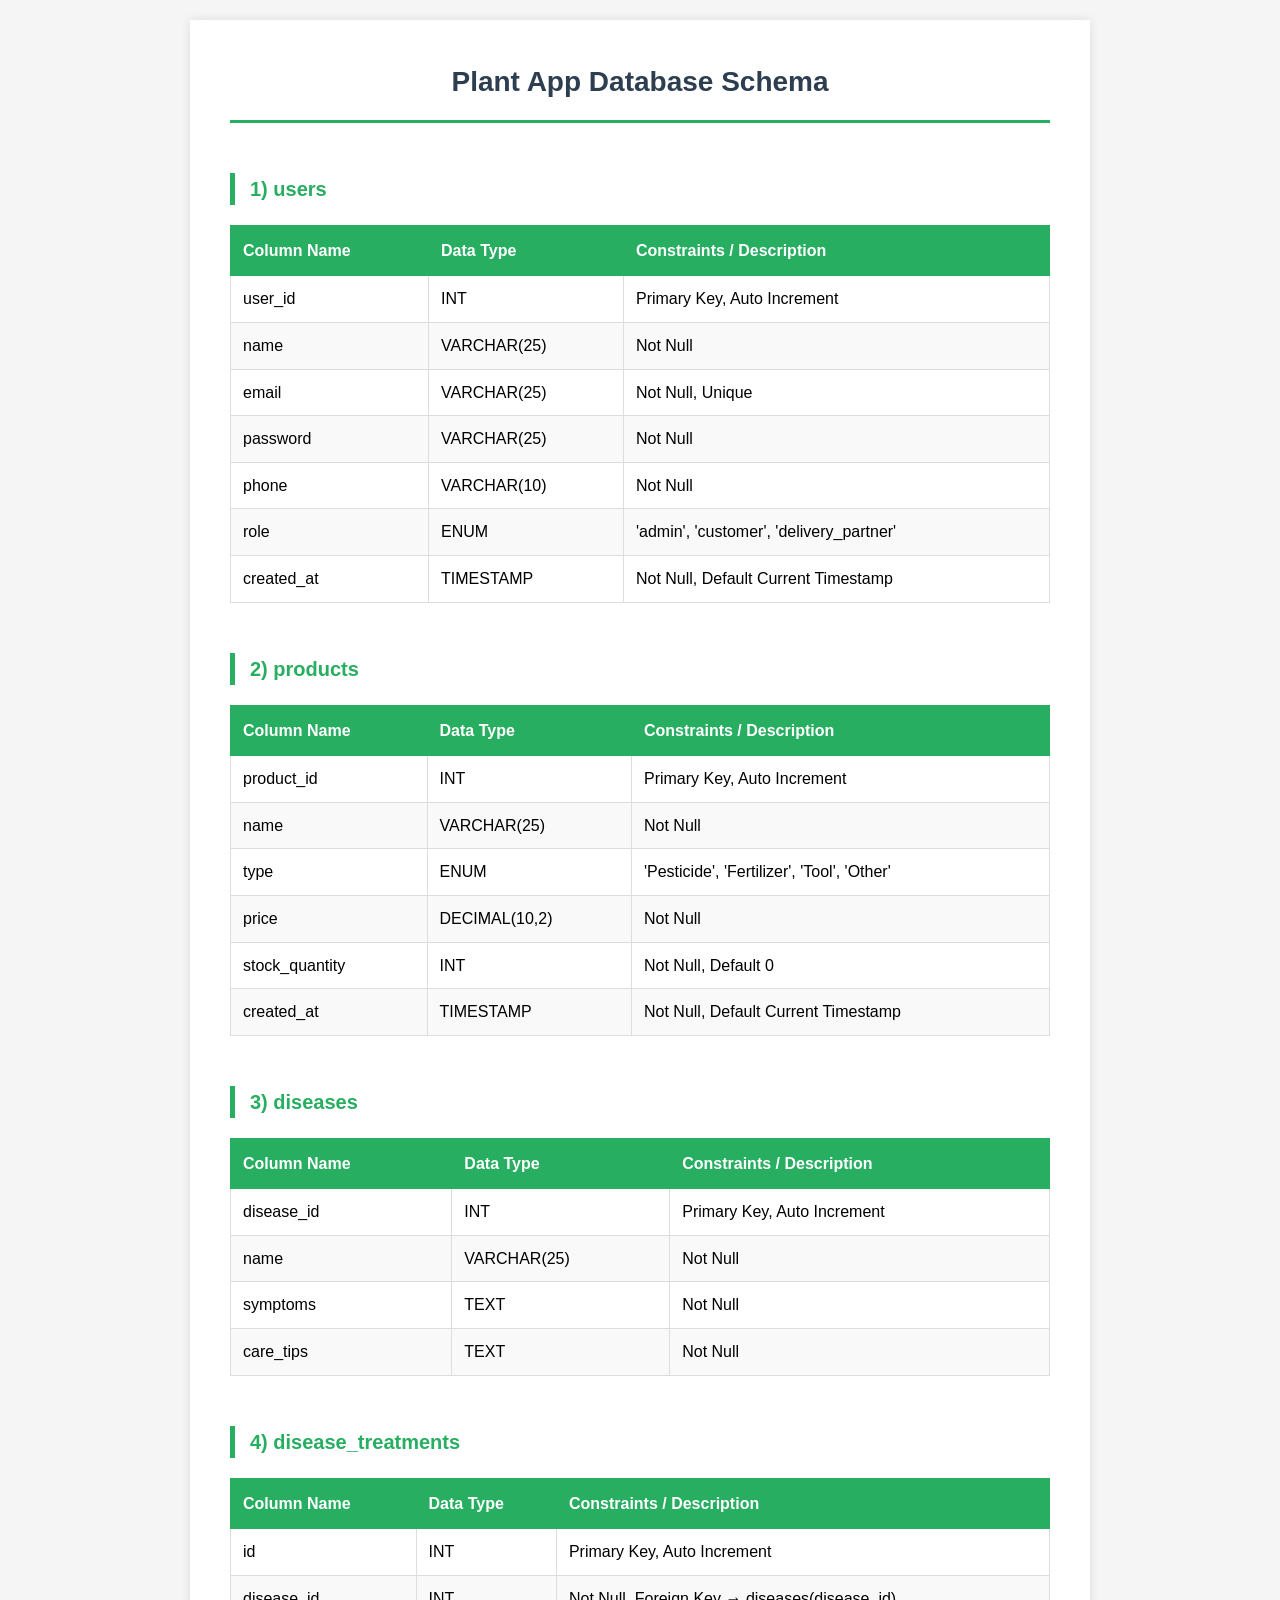
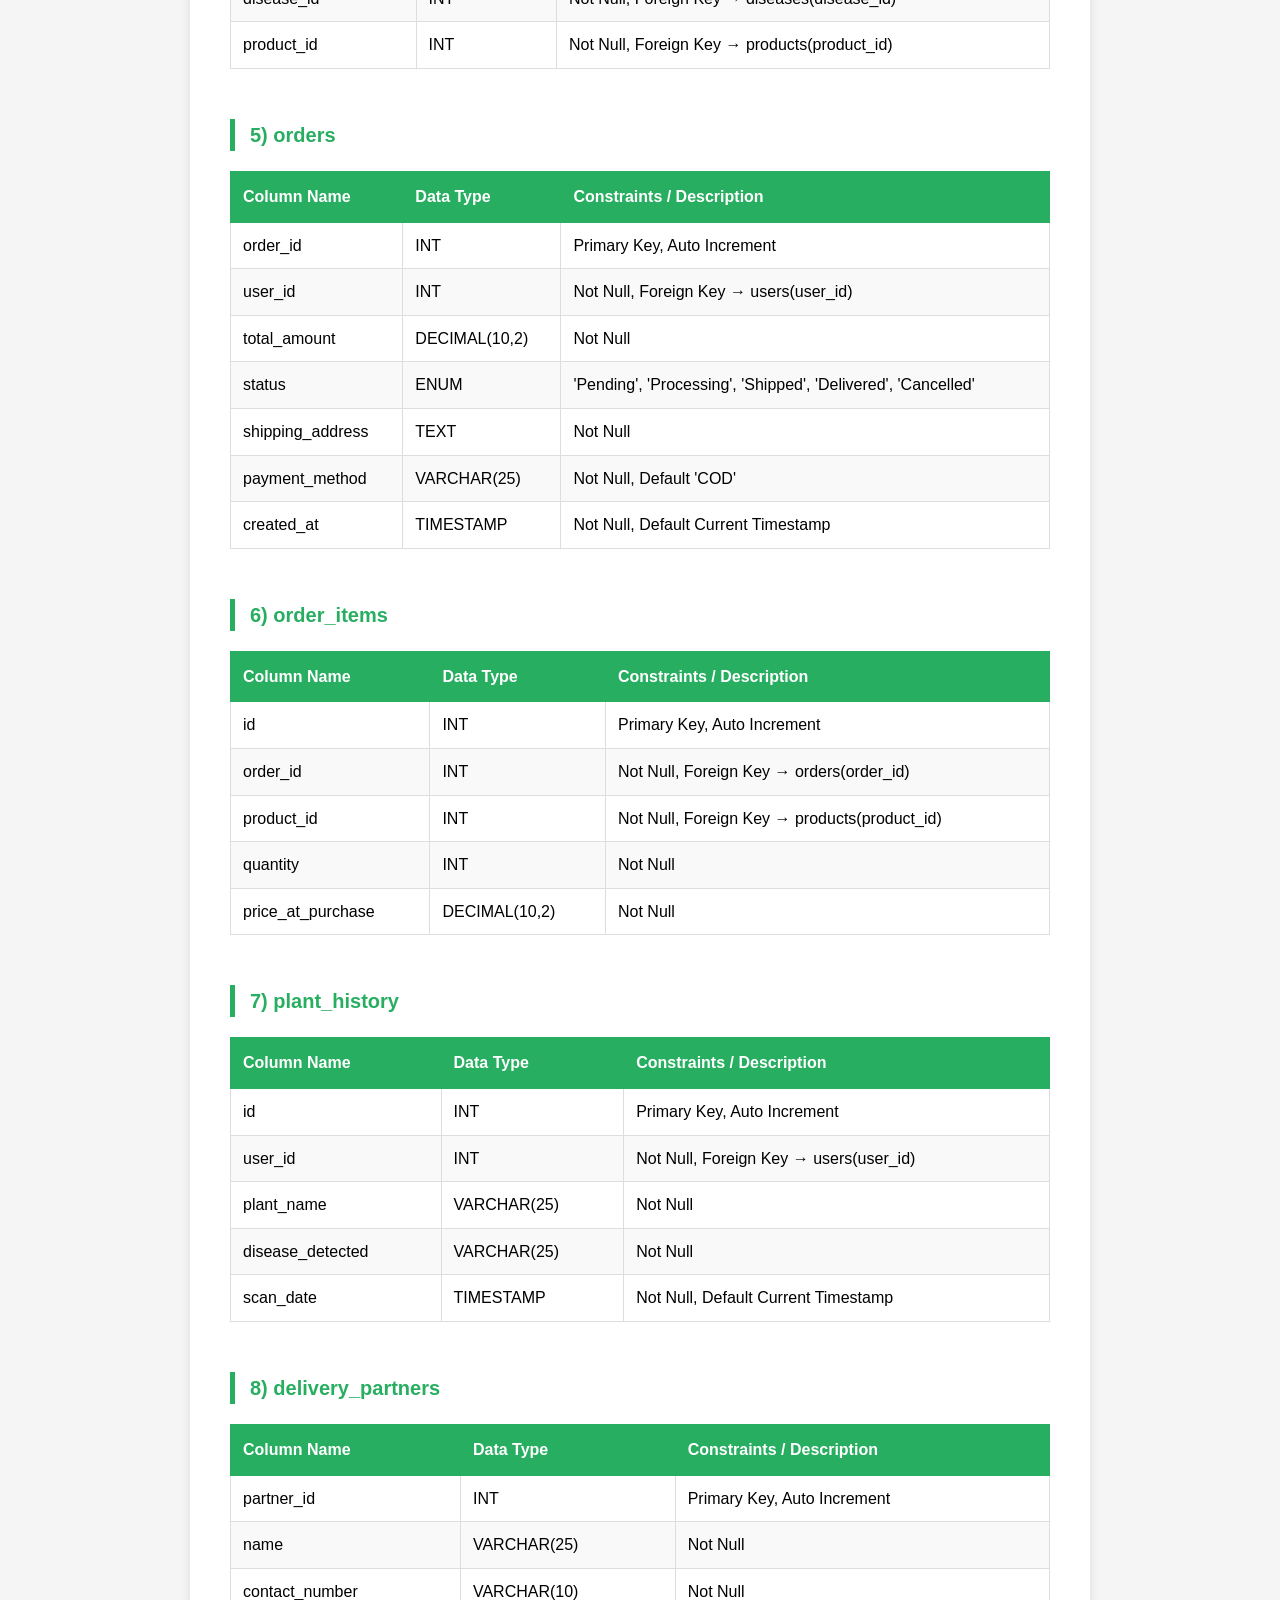
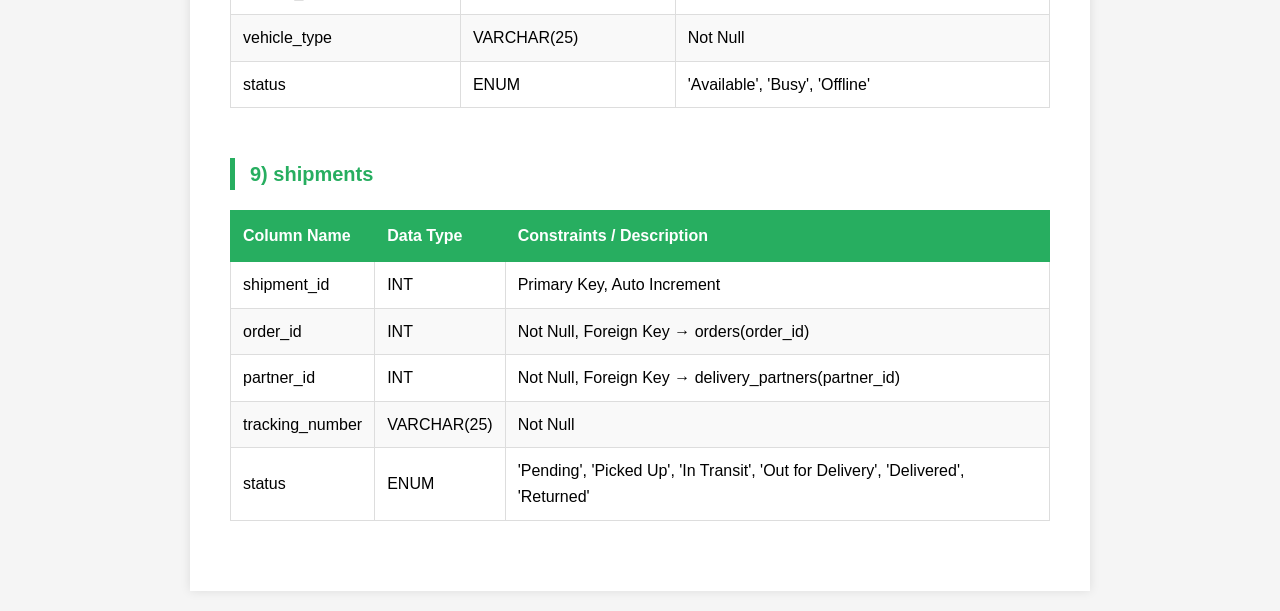
<file: docs/database_schema_final.html>
<!DOCTYPE html>
<html lang="en">
<head>
    <meta charset="UTF-8">
    <meta name="viewport" content="width=device-width, initial-scale=1.0">
    <title>Plant App Database Schema</title>
    <style>
        * {
            margin: 0;
            padding: 0;
            box-sizing: border-box;
        }
        body {
            font-family: 'Segoe UI', Tahoma, Geneva, Verdana, sans-serif;
            background-color: #f5f5f5;
            padding: 20px;
            line-height: 1.6;
        }
        .container {
            max-width: 900px;
            margin: 0 auto;
            background: white;
            padding: 40px;
            box-shadow: 0 0 10px rgba(0,0,0,0.1);
        }
        h1 {
            text-align: center;
            color: #2c3e50;
            margin-bottom: 40px;
            font-size: 28px;
            border-bottom: 3px solid #27ae60;
            padding-bottom: 15px;
        }
        h2 {
            color: #27ae60;
            margin-top: 50px;
            margin-bottom: 20px;
            font-size: 20px;
            border-left: 5px solid #27ae60;
            padding-left: 15px;
        }
        table {
            width: 100%;
            border-collapse: collapse;
            margin-bottom: 30px;
            background: white;
            border: 1px solid #ddd;
        }
        th {
            background-color: #27ae60;
            color: white;
            padding: 12px;
            text-align: left;
            font-weight: 600;
            border: 1px solid #27ae60;
        }
        td {
            padding: 10px 12px;
            border: 1px solid #ddd;
        }
        tr:nth-child(even) {
            background-color: #f9f9f9;
        }
        tr:hover {
            background-color: #f0f0f0;
        }
        @media print {
            body {
                background: white;
                padding: 0;
            }
            .container {
                box-shadow: none;
                max-width: 100%;
                padding: 0;
            }
            h2 {
                page-break-after: avoid;
            }
            table {
                page-break-inside: avoid;
                margin-bottom: 40px;
            }
        }
    </style>
</head>
<body>
    <div class="container">
        <h1>Plant App Database Schema</h1>

        <h2>1) users</h2>
        <table>
            <thead>
                <tr>
                    <th>Column Name</th>
                    <th>Data Type</th>
                    <th>Constraints / Description</th>
                </tr>
            </thead>
            <tbody>
                <tr>
                    <td>user_id</td>
                    <td>INT</td>
                    <td>Primary Key, Auto Increment</td>
                </tr>
                <tr>
                    <td>name</td>
                    <td>VARCHAR(25)</td>
                    <td>Not Null</td>
                </tr>
                <tr>
                    <td>email</td>
                    <td>VARCHAR(25)</td>
                    <td>Not Null, Unique</td>
                </tr>
                <tr>
                    <td>password</td>
                    <td>VARCHAR(25)</td>
                    <td>Not Null</td>
                </tr>
                <tr>
                    <td>phone</td>
                    <td>VARCHAR(10)</td>
                    <td>Not Null</td>
                </tr>
                <tr>
                    <td>role</td>
                    <td>ENUM</td>
                    <td>'admin', 'customer', 'delivery_partner'</td>
                </tr>
                <tr>
                    <td>created_at</td>
                    <td>TIMESTAMP</td>
                    <td>Not Null, Default Current Timestamp</td>
                </tr>
            </tbody>
        </table>

        <h2>2) products</h2>
        <table>
            <thead>
                <tr>
                    <th>Column Name</th>
                    <th>Data Type</th>
                    <th>Constraints / Description</th>
                </tr>
            </thead>
            <tbody>
                <tr>
                    <td>product_id</td>
                    <td>INT</td>
                    <td>Primary Key, Auto Increment</td>
                </tr>
                <tr>
                    <td>name</td>
                    <td>VARCHAR(25)</td>
                    <td>Not Null</td>
                </tr>
                <tr>
                    <td>type</td>
                    <td>ENUM</td>
                    <td>'Pesticide', 'Fertilizer', 'Tool', 'Other'</td>
                </tr>
                <tr>
                    <td>price</td>
                    <td>DECIMAL(10,2)</td>
                    <td>Not Null</td>
                </tr>
                <tr>
                    <td>stock_quantity</td>
                    <td>INT</td>
                    <td>Not Null, Default 0</td>
                </tr>
                <tr>
                    <td>created_at</td>
                    <td>TIMESTAMP</td>
                    <td>Not Null, Default Current Timestamp</td>
                </tr>
            </tbody>
        </table>

        <h2>3) diseases</h2>
        <table>
            <thead>
                <tr>
                    <th>Column Name</th>
                    <th>Data Type</th>
                    <th>Constraints / Description</th>
                </tr>
            </thead>
            <tbody>
                <tr>
                    <td>disease_id</td>
                    <td>INT</td>
                    <td>Primary Key, Auto Increment</td>
                </tr>
                <tr>
                    <td>name</td>
                    <td>VARCHAR(25)</td>
                    <td>Not Null</td>
                </tr>
                <tr>
                    <td>symptoms</td>
                    <td>TEXT</td>
                    <td>Not Null</td>
                </tr>
                <tr>
                    <td>care_tips</td>
                    <td>TEXT</td>
                    <td>Not Null</td>
                </tr>
            </tbody>
        </table>

        <h2>4) disease_treatments</h2>
        <table>
            <thead>
                <tr>
                    <th>Column Name</th>
                    <th>Data Type</th>
                    <th>Constraints / Description</th>
                </tr>
            </thead>
            <tbody>
                <tr>
                    <td>id</td>
                    <td>INT</td>
                    <td>Primary Key, Auto Increment</td>
                </tr>
                <tr>
                    <td>disease_id</td>
                    <td>INT</td>
                    <td>Not Null, Foreign Key → diseases(disease_id)</td>
                </tr>
                <tr>
                    <td>product_id</td>
                    <td>INT</td>
                    <td>Not Null, Foreign Key → products(product_id)</td>
                </tr>
            </tbody>
        </table>

        <h2>5) orders</h2>
        <table>
            <thead>
                <tr>
                    <th>Column Name</th>
                    <th>Data Type</th>
                    <th>Constraints / Description</th>
                </tr>
            </thead>
            <tbody>
                <tr>
                    <td>order_id</td>
                    <td>INT</td>
                    <td>Primary Key, Auto Increment</td>
                </tr>
                <tr>
                    <td>user_id</td>
                    <td>INT</td>
                    <td>Not Null, Foreign Key → users(user_id)</td>
                </tr>
                <tr>
                    <td>total_amount</td>
                    <td>DECIMAL(10,2)</td>
                    <td>Not Null</td>
                </tr>
                <tr>
                    <td>status</td>
                    <td>ENUM</td>
                    <td>'Pending', 'Processing', 'Shipped', 'Delivered', 'Cancelled'</td>
                </tr>
                <tr>
                    <td>shipping_address</td>
                    <td>TEXT</td>
                    <td>Not Null</td>
                </tr>
                <tr>
                    <td>payment_method</td>
                    <td>VARCHAR(25)</td>
                    <td>Not Null, Default 'COD'</td>
                </tr>
                <tr>
                    <td>created_at</td>
                    <td>TIMESTAMP</td>
                    <td>Not Null, Default Current Timestamp</td>
                </tr>
            </tbody>
        </table>

        <h2>6) order_items</h2>
        <table>
            <thead>
                <tr>
                    <th>Column Name</th>
                    <th>Data Type</th>
                    <th>Constraints / Description</th>
                </tr>
            </thead>
            <tbody>
                <tr>
                    <td>id</td>
                    <td>INT</td>
                    <td>Primary Key, Auto Increment</td>
                </tr>
                <tr>
                    <td>order_id</td>
                    <td>INT</td>
                    <td>Not Null, Foreign Key → orders(order_id)</td>
                </tr>
                <tr>
                    <td>product_id</td>
                    <td>INT</td>
                    <td>Not Null, Foreign Key → products(product_id)</td>
                </tr>
                <tr>
                    <td>quantity</td>
                    <td>INT</td>
                    <td>Not Null</td>
                </tr>
                <tr>
                    <td>price_at_purchase</td>
                    <td>DECIMAL(10,2)</td>
                    <td>Not Null</td>
                </tr>
            </tbody>
        </table>

        <h2>7) plant_history</h2>
        <table>
            <thead>
                <tr>
                    <th>Column Name</th>
                    <th>Data Type</th>
                    <th>Constraints / Description</th>
                </tr>
            </thead>
            <tbody>
                <tr>
                    <td>id</td>
                    <td>INT</td>
                    <td>Primary Key, Auto Increment</td>
                </tr>
                <tr>
                    <td>user_id</td>
                    <td>INT</td>
                    <td>Not Null, Foreign Key → users(user_id)</td>
                </tr>
                <tr>
                    <td>plant_name</td>
                    <td>VARCHAR(25)</td>
                    <td>Not Null</td>
                </tr>
                <tr>
                    <td>disease_detected</td>
                    <td>VARCHAR(25)</td>
                    <td>Not Null</td>
                </tr>
                <tr>
                    <td>scan_date</td>
                    <td>TIMESTAMP</td>
                    <td>Not Null, Default Current Timestamp</td>
                </tr>
            </tbody>
        </table>

        <h2>8) delivery_partners</h2>
        <table>
            <thead>
                <tr>
                    <th>Column Name</th>
                    <th>Data Type</th>
                    <th>Constraints / Description</th>
                </tr>
            </thead>
            <tbody>
                <tr>
                    <td>partner_id</td>
                    <td>INT</td>
                    <td>Primary Key, Auto Increment</td>
                </tr>
                <tr>
                    <td>name</td>
                    <td>VARCHAR(25)</td>
                    <td>Not Null</td>
                </tr>
                <tr>
                    <td>contact_number</td>
                    <td>VARCHAR(10)</td>
                    <td>Not Null</td>
                </tr>
                <tr>
                    <td>vehicle_type</td>
                    <td>VARCHAR(25)</td>
                    <td>Not Null</td>
                </tr>
                <tr>
                    <td>status</td>
                    <td>ENUM</td>
                    <td>'Available', 'Busy', 'Offline'</td>
                </tr>
            </tbody>
        </table>

        <h2>9) shipments</h2>
        <table>
            <thead>
                <tr>
                    <th>Column Name</th>
                    <th>Data Type</th>
                    <th>Constraints / Description</th>
                </tr>
            </thead>
            <tbody>
                <tr>
                    <td>shipment_id</td>
                    <td>INT</td>
                    <td>Primary Key, Auto Increment</td>
                </tr>
                <tr>
                    <td>order_id</td>
                    <td>INT</td>
                    <td>Not Null, Foreign Key → orders(order_id)</td>
                </tr>
                <tr>
                    <td>partner_id</td>
                    <td>INT</td>
                    <td>Not Null, Foreign Key → delivery_partners(partner_id)</td>
                </tr>
                <tr>
                    <td>tracking_number</td>
                    <td>VARCHAR(25)</td>
                    <td>Not Null</td>
                </tr>
                <tr>
                    <td>status</td>
                    <td>ENUM</td>
                    <td>'Pending', 'Picked Up', 'In Transit', 'Out for Delivery', 'Delivered', 'Returned'</td>
                </tr>
            </tbody>
        </table>

    </div>
</body>
</html>
</file>
